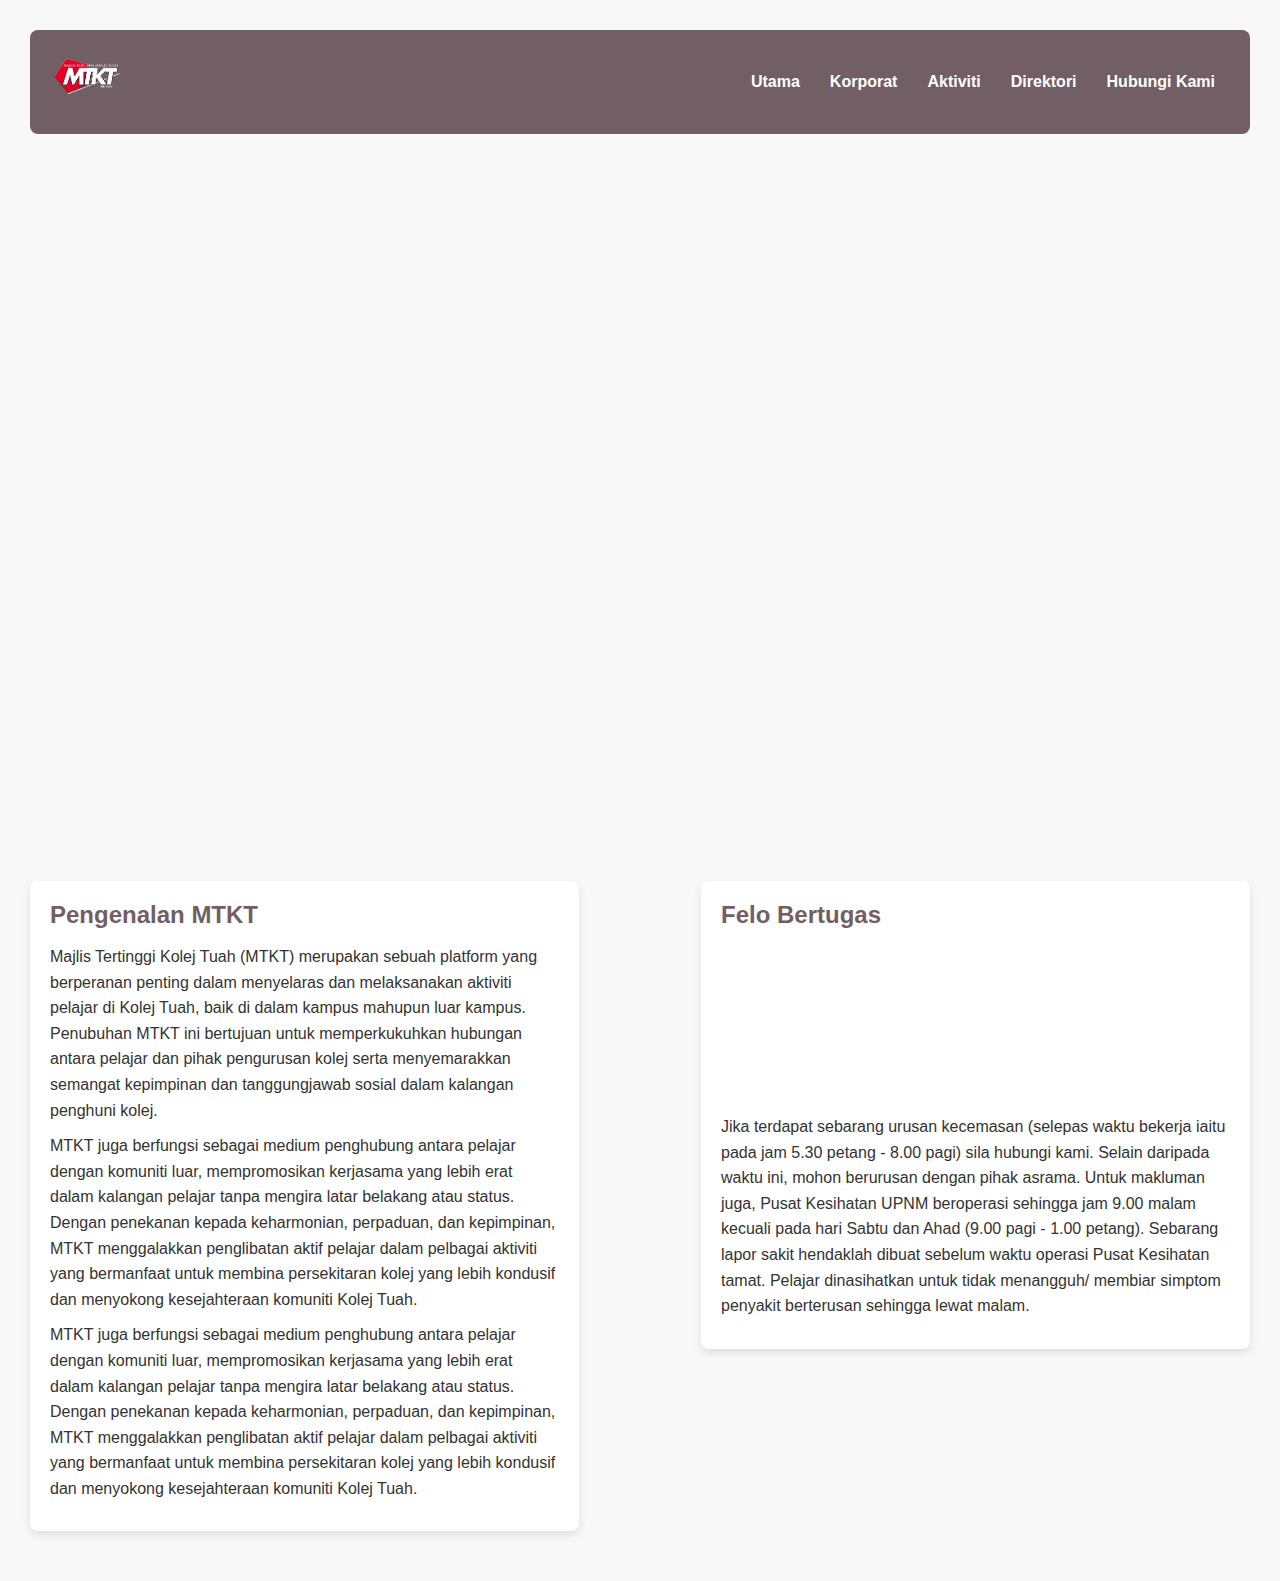
<file: index.html>
<!DOCTYPE html>
<html lang="en">
<head>
	<meta charset="UTF-8">
	<meta name="viewport" content="width=device-width, initial-scale=1.0">
	<title>Majlis Tertinggi Kolej Tuah - UPNM</title>
	<link rel="stylesheet" href="Layout.css"> 
</head>
<body>
<div class="wrapper">

<header>
	<div class="logo">
	<img src="LogoMTKT.png" alt="Club Logo" />
	</div>
	<nav>
		<ul>
		<li><a href="MTKTUtama.html">Utama</a></li>
		<li><a href="MTKTKorporat.html">Korporat</a></li>
		<li><a href="MTKTAktiviti.html">Aktiviti</a></li>
		<li><a href="MTKTDirektori.html">Direktori</a></li>
		<li><a href="MTKTAduan.html">Hubungi Kami</a></li>
		</ul>
	</nav>
</header>

<div class="slide-container">
	<iframe src="https://docs.google.com/presentation/d/e/2PACX-1vQGGbfxKrO-XhV4LfIX2Qrny_-wgtiz8gFA5aNEyIWwUvs52feYsMRuwHnaCu1grIWQF-wgvXRC0FnC/embed?start=true&loop=true&delayms=2700&rm=minimal" frameborder="0" width="1200" height="629" allowfullscreen="true" mozallowfullscreen="true" webkitallowfullscreen="true"></iframe>
</div>

<div class="content">        
	<!-- Pengenalan Section -->
	<div class="pengenalan">
		<h2>Pengenalan MTKT</h2>
		<p>
		Majlis Tertinggi Kolej Tuah (MTKT) merupakan sebuah platform yang berperanan penting dalam 
		menyelaras dan melaksanakan aktiviti pelajar di Kolej Tuah, baik di dalam kampus mahupun luar kampus. 
		Penubuhan MTKT ini bertujuan untuk memperkukuhkan hubungan antara pelajar dan pihak pengurusan 
		kolej serta menyemarakkan semangat kepimpinan dan tanggungjawab sosial dalam kalangan penghuni kolej.
		</p>
		<p>
		MTKT juga berfungsi sebagai medium penghubung antara pelajar dengan komuniti luar, mempromosikan kerjasama yang lebih erat 
		dalam kalangan pelajar tanpa mengira latar belakang atau status. Dengan penekanan kepada keharmonian, perpaduan, dan kepimpinan, 
		MTKT menggalakkan penglibatan aktif pelajar dalam pelbagai aktiviti yang bermanfaat untuk membina persekitaran kolej yang lebih kondusif 
		dan menyokong kesejahteraan komuniti Kolej Tuah.
		</p>
		<p>
		MTKT juga berfungsi sebagai medium penghubung antara pelajar dengan komuniti luar, mempromosikan kerjasama yang lebih erat 
		dalam kalangan pelajar tanpa mengira latar belakang atau status. Dengan penekanan kepada keharmonian, perpaduan, dan kepimpinan, 
		MTKT menggalakkan penglibatan aktif pelajar dalam pelbagai aktiviti yang bermanfaat untuk membina persekitaran kolej yang lebih kondusif 
		dan menyokong kesejahteraan komuniti Kolej Tuah.
		</p>
</div>
	
<div class="iframe-container">
	<h2>Felo Bertugas</h2>
	<iframe src="https://docs.google.com/presentation/d/e/2PACX-1vRnzjUHVcUo5JPfvkn_26mbJwWcfhvgAtTrrcK4BbsT_gZTVlkyowIiS0CCTcv9BxbmsGPbJkjSMKQ9/embed?start=false&loop=false&delayms=3000&rm=minimal" frameborder="0" width="480" height="509" allowfullscreen="true" mozallowfullscreen="true" webkitallowfullscreen="true"></iframe>
		<p>
		Jika terdapat sebarang urusan kecemasan (selepas waktu bekerja iaitu pada jam 5.30 petang - 8.00 pagi) sila hubungi kami. 
		Selain daripada waktu ini, mohon berurusan dengan pihak asrama.‍

		Untuk makluman juga, Pusat Kesihatan UPNM beroperasi sehingga jam 9.00 malam kecuali pada hari Sabtu dan Ahad (9.00 pagi - 1.00 petang). 
		Sebarang lapor sakit hendaklah dibuat sebelum waktu operasi Pusat Kesihatan tamat. Pelajar dinasihatkan untuk tidak menangguh/ 
		membiar simptom penyakit berterusan sehingga lewat malam.‍
		</p>
</div>

</div>
</body>
</html>
</file>
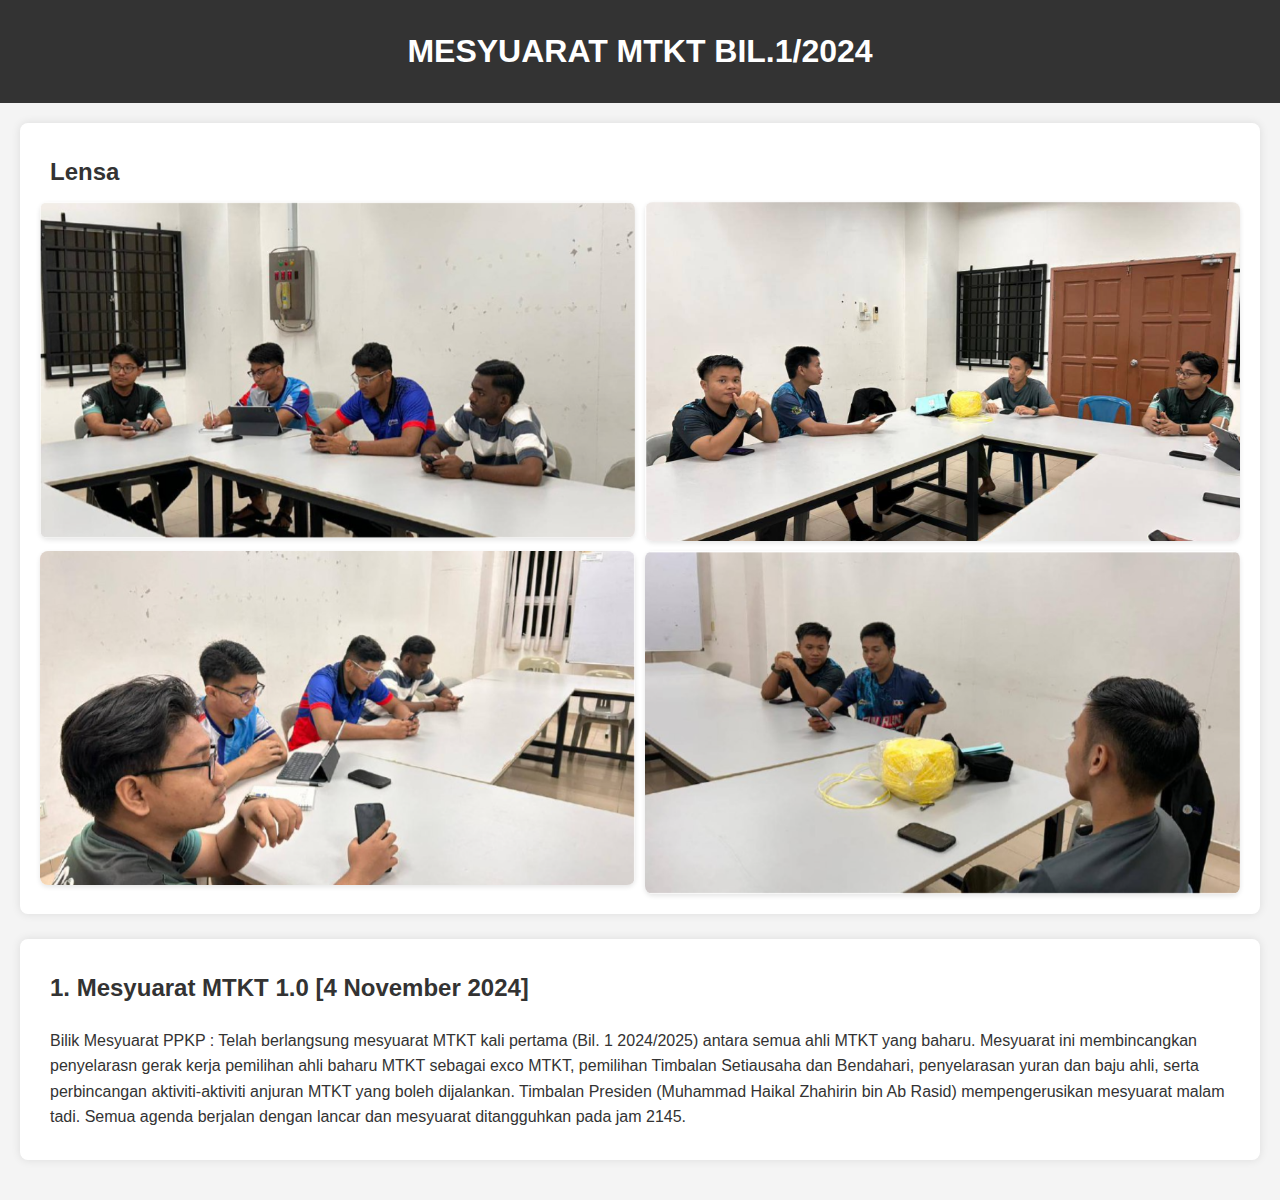
<file: Aktiviti1.html>
<!DOCTYPE html>
<html lang="en">
<head>
    <meta charset="UTF-8">
    <meta name="viewport" content="width=device-width, initial-scale=1.0">
    <title>MESYUARAT MTKT BIL.1/2024</title>
    <link rel="stylesheet" href="styles.css">
</head>
<body>
    <header>
        <h1>MESYUARAT MTKT BIL.1/2024</h1>
    </header>
    <main>
        <section class="gallery">
            <h2>Lensa</h2>
            <div class="gallery-grid">
                <img src="1.png" alt="Gallery Image 1">
                <img src="2.png" alt="Gallery Image 2">
                <img src="3.png" alt="Gallery Image 3">
                <img src="4.png" alt="Gallery Image 4">
            </div>
        </section>
        <section class="news-section">
            <h2>1. Mesyuarat MTKT 1.0 [4 November 2024]</h2>
            <p>
                Bilik Mesyuarat PPKP : Telah berlangsung mesyuarat MTKT kali pertama (Bil. 1 2024/2025) antara semua ahli MTKT yang baharu. 
	Mesyuarat ini membincangkan penyelarasn gerak kerja pemilihan ahli baharu MTKT sebagai exco MTKT, pemilihan Timbalan Setiausaha dan Bendahari, 
	penyelarasan yuran dan baju ahli, serta perbincangan aktiviti-aktiviti anjuran MTKT yang boleh dijalankan. Timbalan Presiden (Muhammad Haikal Zhahirin bin Ab Rasid) 
	mempengerusikan mesyuarat malam tadi. Semua agenda berjalan dengan lancar dan mesyuarat ditangguhkan pada jam 2145.
            </p>
        </section>
    </main>
    <!--<footer>
        <p>&copy; 2024 Gallery News. All Rights Reserved.</p>
    </footer>-->
</body>
</html>
</file>
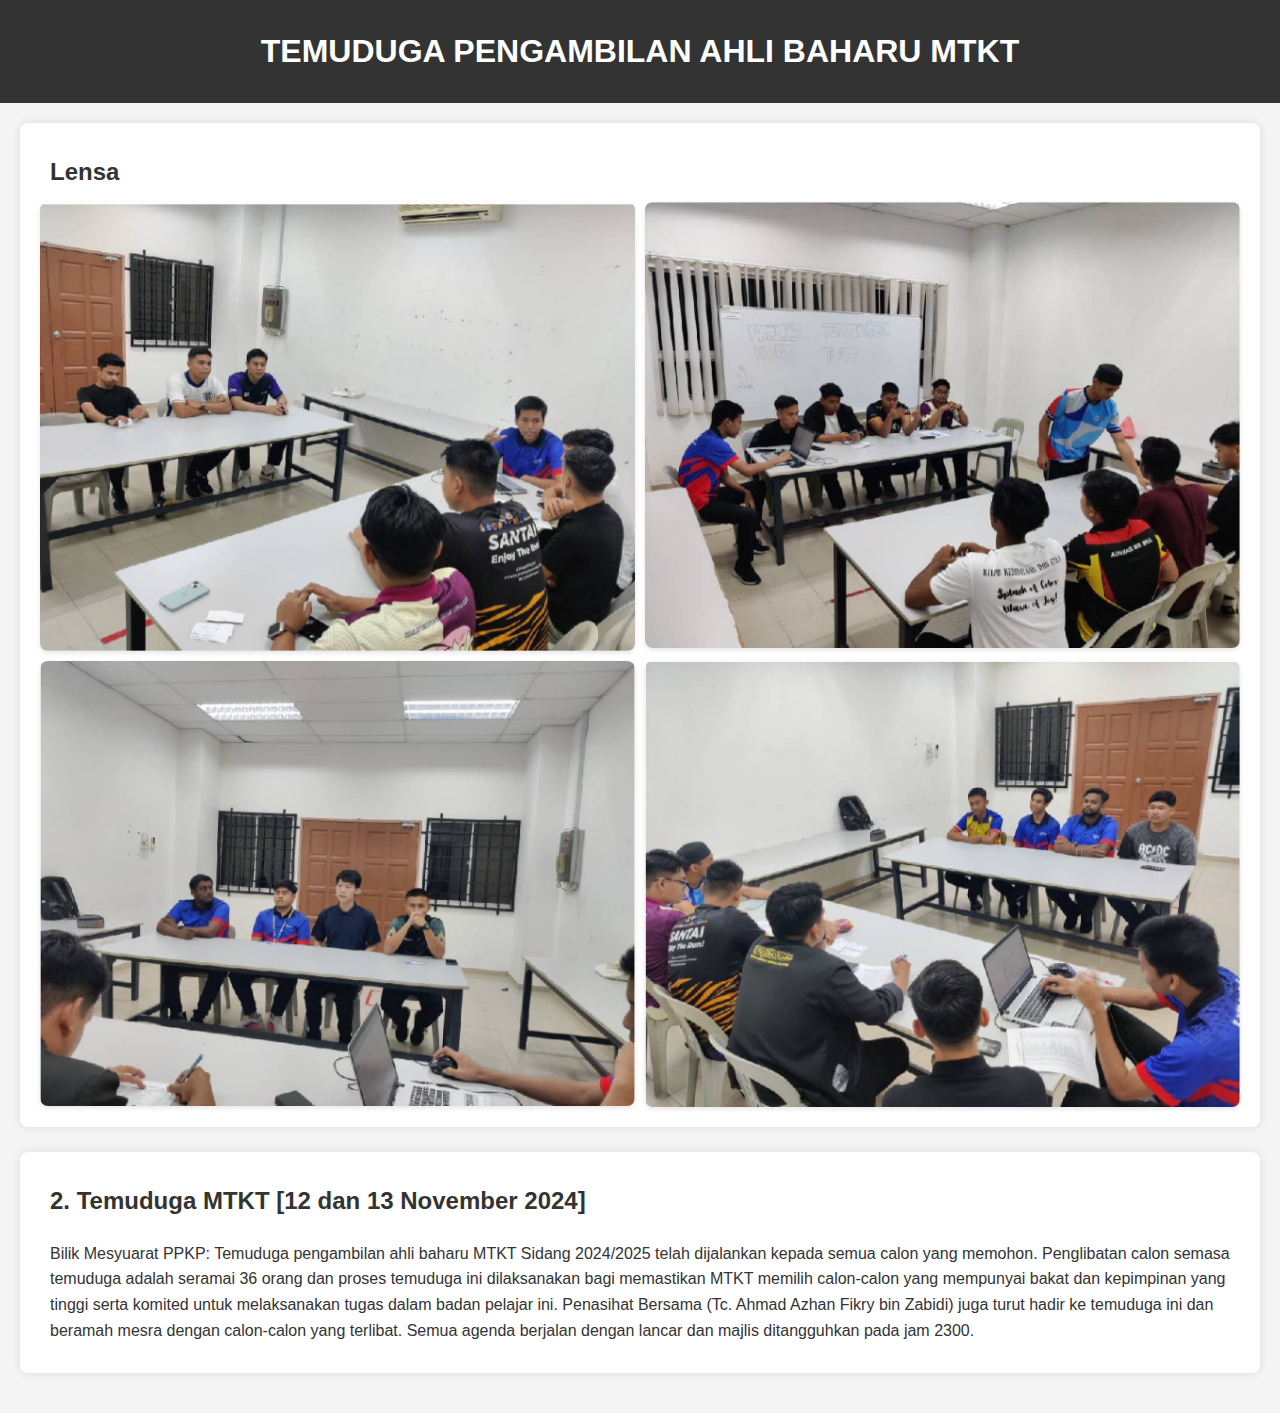
<file: Aktiviti2.html>
<!DOCTYPE html>
<html lang="en">
<head>
    <meta charset="UTF-8">
    <meta name="viewport" content="width=device-width, initial-scale=1.0">
    <title>TEMUDUGA PENGAMBILAN AHLI BAHARU MTKT</title>
    <link rel="stylesheet" href="styles.css">
</head>
<body>
    <header>
        <h1>TEMUDUGA PENGAMBILAN AHLI BAHARU MTKT</h1>
    </header>
    <main>
        <section class="gallery">
            <h2>Lensa</h2>
            <div class="gallery-grid">
                <img src="12.png" alt="Gallery Image 1">
                <img src="22.png" alt="Gallery Image 2">
                <img src="32.png" alt="Gallery Image 3">
                <img src="42.png" alt="Gallery Image 4">
            </div>
        </section>
        <section class="news-section">
            <h2>2. Temuduga MTKT [12 dan 13 November 2024]</h2>
            <p>
                Bilik Mesyuarat PPKP: Temuduga pengambilan ahli baharu MTKT Sidang 2024/2025 telah dijalankan kepada semua calon yang memohon. Penglibatan calon semasa temuduga 
	adalah seramai 36 orang dan proses temuduga ini dilaksanakan bagi memastikan MTKT memilih calon-calon yang mempunyai bakat dan kepimpinan yang tinggi serta komited 
	untuk melaksanakan tugas dalam badan pelajar ini. Penasihat Bersama (Tc. Ahmad Azhan Fikry bin Zabidi) juga turut hadir ke temuduga ini dan beramah mesra dengan calon-calon 
	yang terlibat. Semua agenda berjalan dengan lancar dan majlis ditangguhkan pada jam 2300.
            </p>
        </section>
    </main>
    <!--<footer>
        <p>&copy; 2024 Gallery News. All Rights Reserved.</p>
    </footer>-->
</body>
</html>
</file>
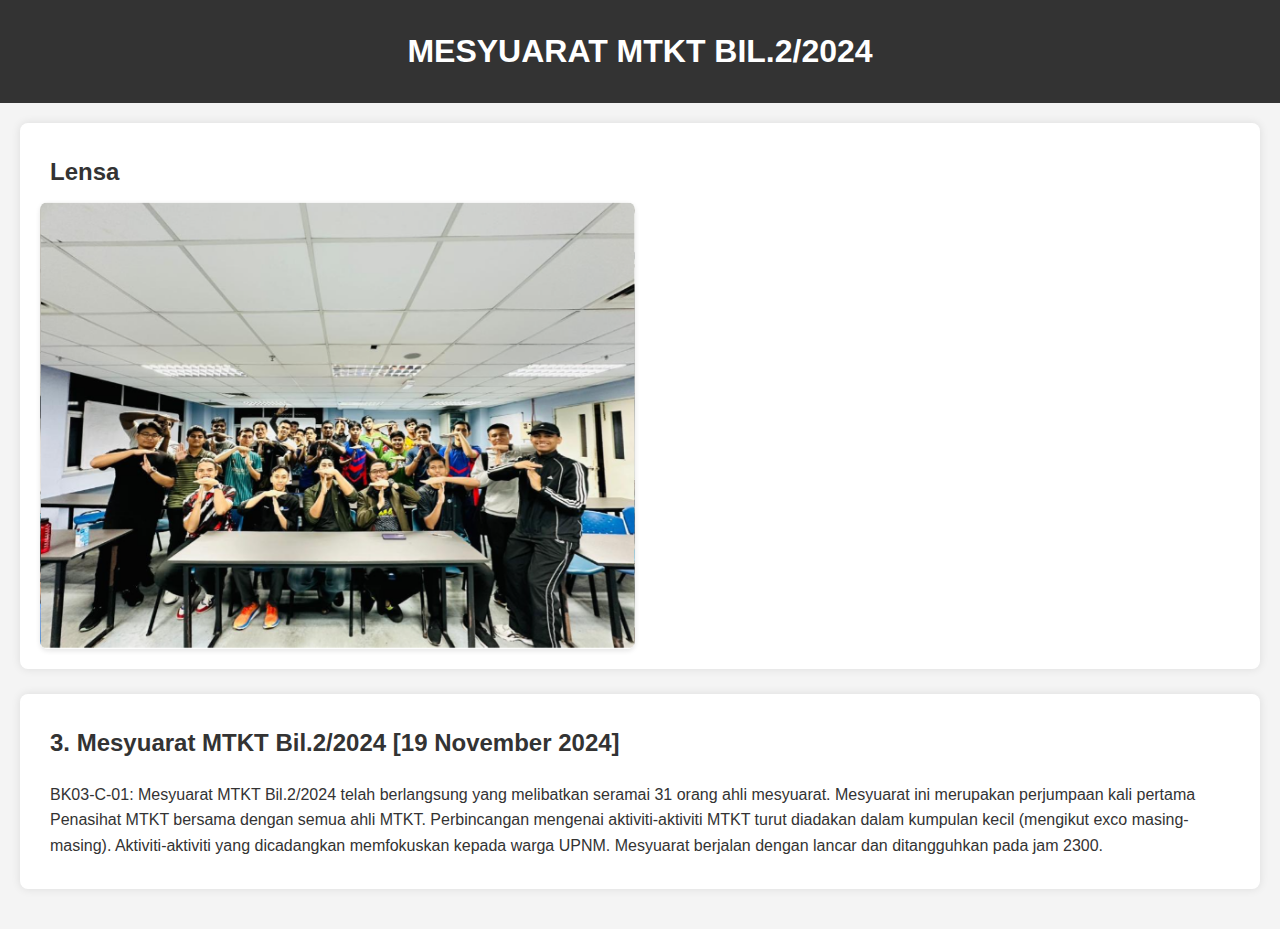
<file: Aktiviti3.html>
<!DOCTYPE html>
<html lang="en">
<head>
    <meta charset="UTF-8">
    <meta name="viewport" content="width=device-width, initial-scale=1.0">
    <title>MESYUARAT MTKT BIL.2/2024</title>
    <link rel="stylesheet" href="styles.css">
</head>
<body>
    <header>
        <h1>MESYUARAT MTKT BIL.2/2024</h1>
    </header>
    <main>
        <section class="gallery">
            <h2>Lensa</h2>
            <div class="gallery-grid">
                <img src="13.png" alt="Gallery Image 1">
                <!--<img src="23.png" alt="Gallery Image 2">
                <img src="33.png" alt="Gallery Image 3">
                <img src="43.png" alt="Gallery Image 4">-->
            </div>
        </section>
        <section class="news-section">
            <h2>3. Mesyuarat MTKT Bil.2/2024 [19 November 2024]</h2>
            <p>
                BK03-C-01: Mesyuarat MTKT Bil.2/2024 telah berlangsung yang melibatkan seramai 31 orang ahli mesyuarat. Mesyuarat ini merupakan perjumpaan kali pertama 
	Penasihat MTKT bersama dengan semua ahli MTKT. Perbincangan mengenai aktiviti-aktiviti MTKT turut diadakan dalam kumpulan kecil (mengikut exco masing-masing). 
	Aktiviti-aktiviti yang dicadangkan memfokuskan kepada warga UPNM. Mesyuarat berjalan dengan lancar dan ditangguhkan pada jam 2300.
            </p>
        </section>
    </main>
    <!--<footer>
        <p>&copy; 2024 Gallery News. All Rights Reserved.</p>
    </footer>-->
</body>
</html>
</file>
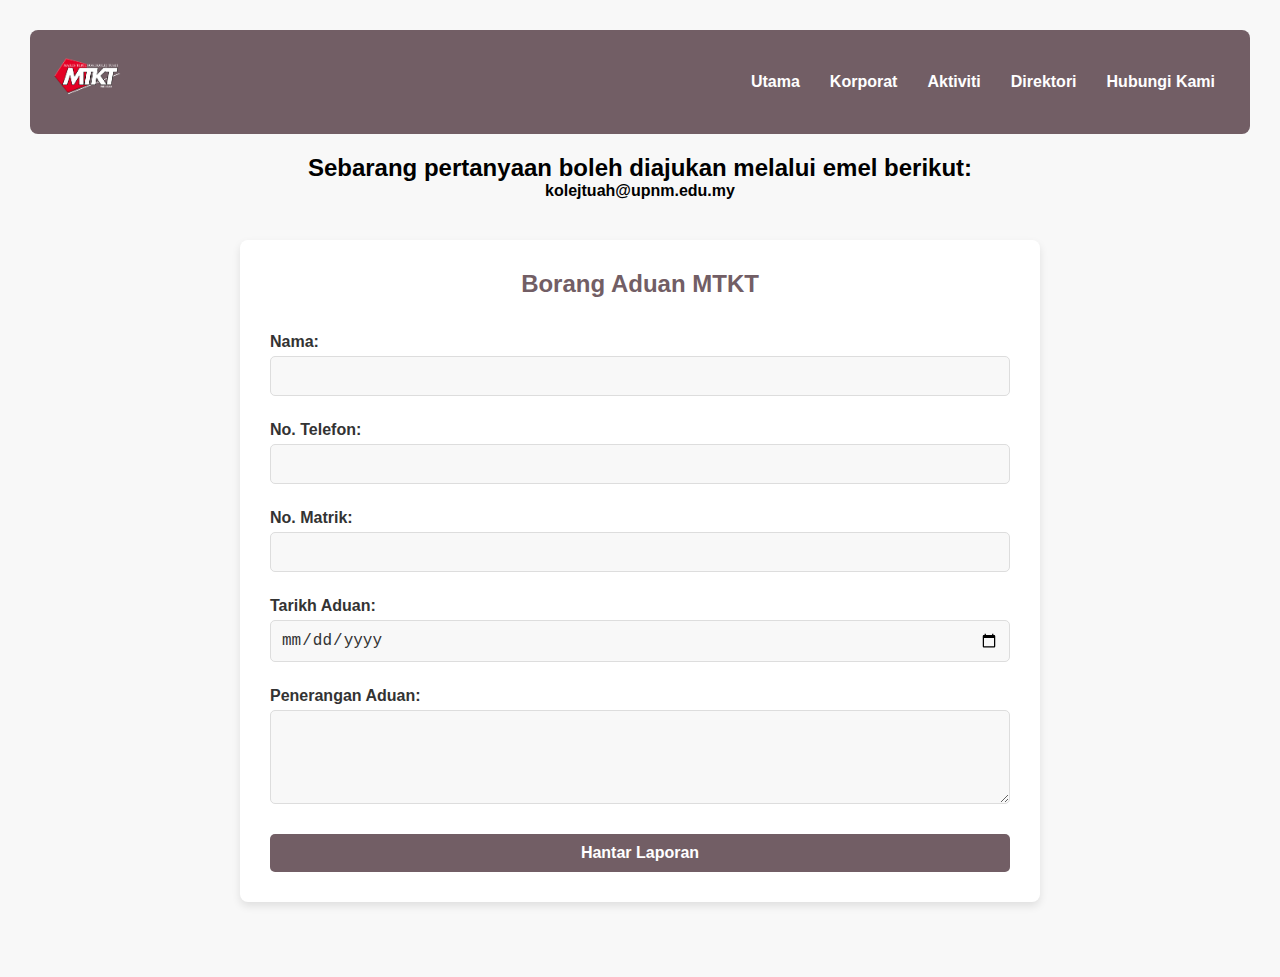
<file: MTKTAduan.html>
<!DOCTYPE html>
<html lang="en">
<head>
	<meta charset="UTF-8">
	<meta name="viewport" content="width=device-width, initial-scale=1.0">
	<title>Majlis Tertinggi Kolej Tuah - UPNM</title>
	<link rel="stylesheet" href="Layout.css"> 
</head>
<body>
<div class="wrapper">

<header>
	<div class="logo">
	<img src="LogoMTKT.png" alt="Club Logo" />
	</div>
	<nav>
		<ul>
		<li><a href="MTKTUtama.html">Utama</a></li>
		<li><a href="MTKTKorporat.html">Korporat</a></li>
		<li><a href="MTKTAktiviti.html">Aktiviti</a></li>
		<li><a href="MTKTDirektori.html">Direktori</a></li>
		<li><a href="MTKTAduan.html">Hubungi Kami</a></li>
		</ul>
	</nav>
</header>
<div class="slide-containeraduan">
	<h2>Sebarang pertanyaan boleh diajukan melalui emel berikut:</h2>
	<h4>kolejtuah@upnm.edu.my</h4>
</div>
<main>
	<h1>Borang Aduan MTKT</h1>
	<form id="reportForm">
		<label for="name">Nama:</label>
		<input type="text" id="name" name="name" required>

		<label for="phone">No. Telefon:</label>
		<input type="tel" id="phone" name="phone" required>

		<label for="matrix">No. Matrik:</label>
		<input type="text" id="matrix" name="matrix" required>

		<label for="date">Tarikh Aduan:</label>
		<input type="date" id="date" name="date" required>

		<label for="description">Penerangan Aduan:</label>
		<textarea id="description" name="description" rows="4" required></textarea>

		<button type="submit">Hantar Laporan</button>
	</form>
	<p id="responseMessage" style="display:none; color:green;">Laporan Telah Diterima</p>
</main>

</div> <!-- Close the wrapper div -->

<script>
document.getElementById("reportForm").addEventListener("submit", function(event){
	event.preventDefault();

	const form = event.target;
	const formData = new FormData(form);

	submitForm(formData);
});

function submitForm(formData) {
	fetch("https://script.google.com/macros/s/AKfycbxs1EaxXejz-HFyQMhG5RYcNLmbkJBzrZaIE1HshoeaD0lX3rKg2JFyi6K3NPJp0YpOwA/exec", { // Replace with your Google Apps Script URL
		method: "POST",
		body: new URLSearchParams(formData)
	})
	.then(response => response.text())
	.then(data => {
		if (data === "Success") {
			document.getElementById("responseMessage").style.display = "block";
			document.getElementById("reportForm").reset();
		} else {
			alert("Failed to submit. Please try again.");
		}
	})
	.catch(error => console.error("Error:", error));
}
</script>

</body>
</html>
</file>
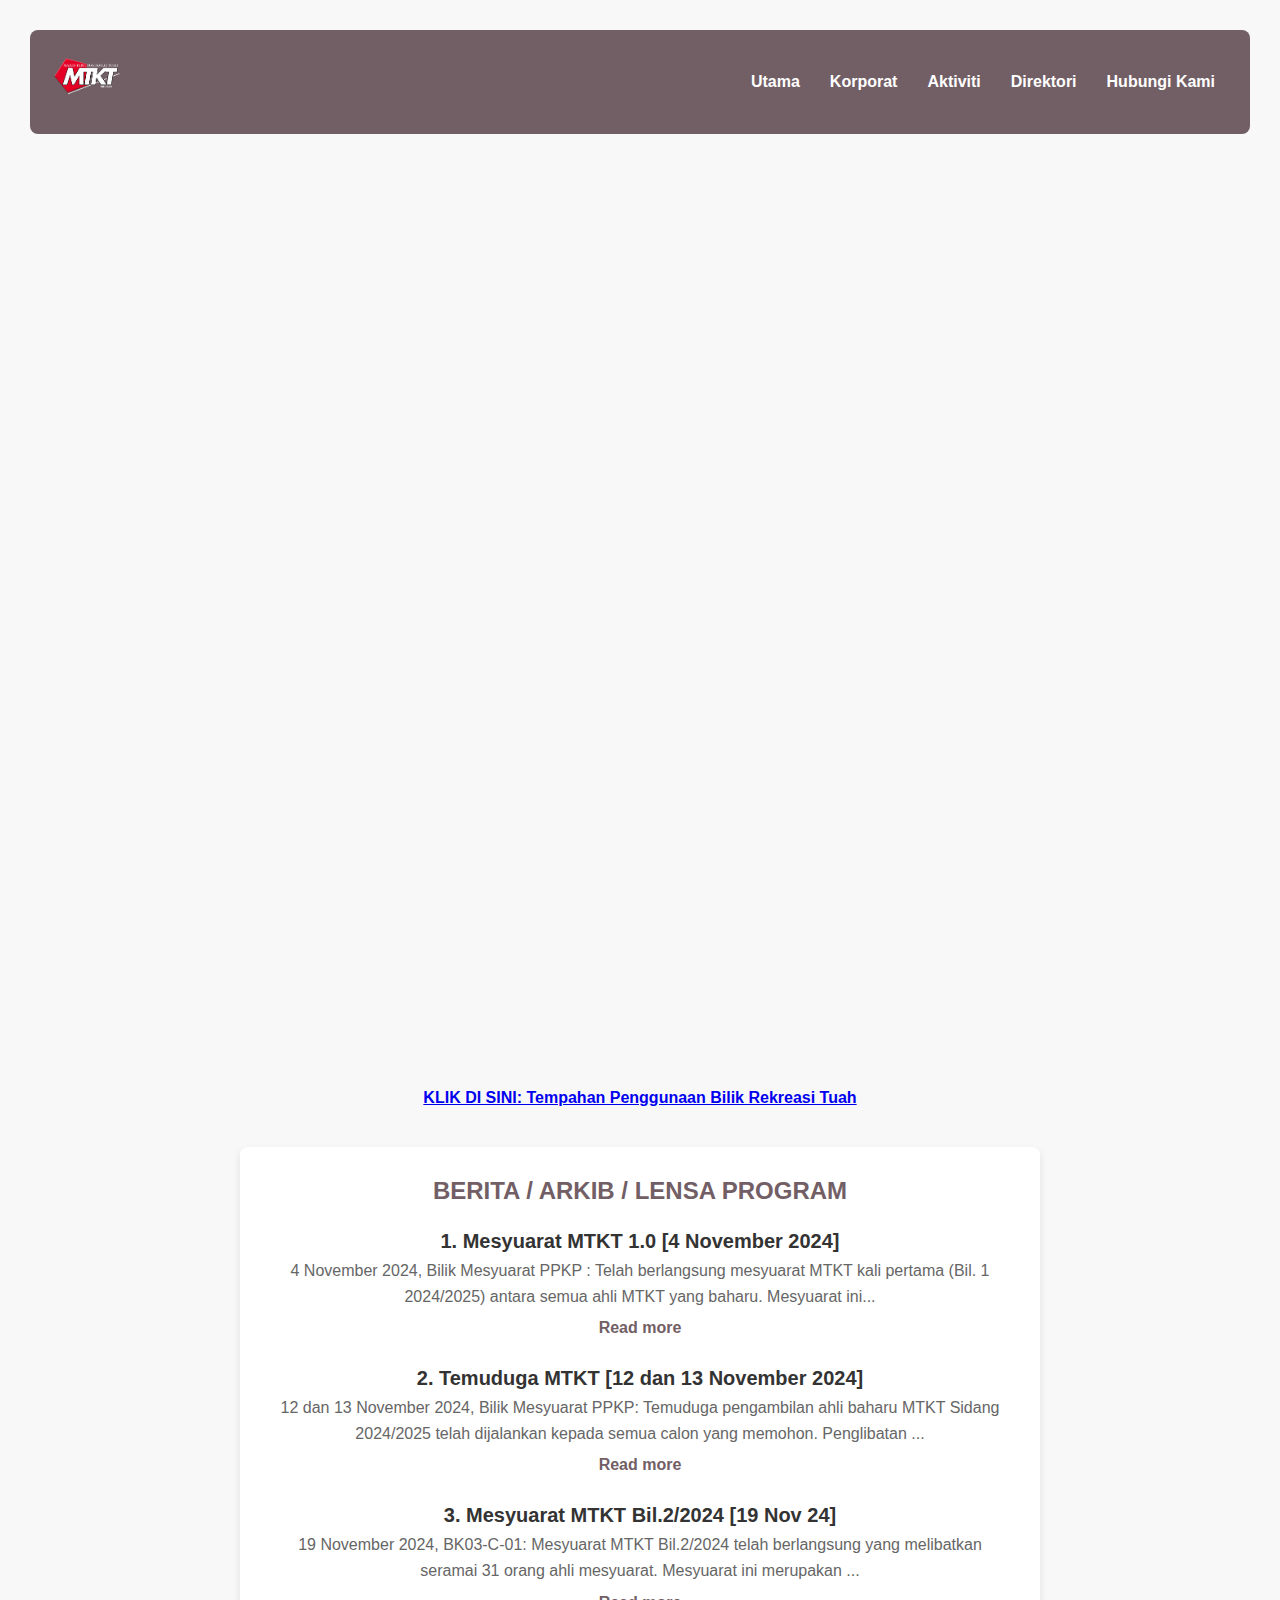
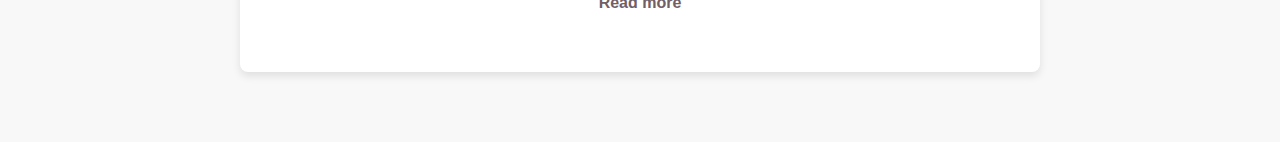
<file: MTKTAktiviti.html>
<!DOCTYPE html>
<html lang="en">
<head>
	<meta charset="UTF-8">
	<meta name="viewport" content="width=device-width, initial-scale=1.0">
	<title>Majlis Tertinggi Kolej Tuah - UPNM</title>
	<link rel="stylesheet" href="Layout.css"> 
</head>
<body>
<div class="wrapper">

<header>
	<div class="logo">
	<img src="LogoMTKT.png" alt="Club Logo" />
	</div>
	<nav>
		<ul>
		<li><a href="MTKTUtama.html">Utama</a></li>
		<li><a href="MTKTKorporat.html">Korporat</a></li>
		<li><a href="MTKTAktiviti.html">Aktiviti</a></li>
		<li><a href="MTKTDirektori.html">Direktori</a></li>
		<li><a href="MTKTAduan.html">Hubungi Kami</a></li>
		</ul>
	</nav>
</header>

<div class="slide-containertakwim">
	<iframe src="https://docs.google.com/spreadsheets/d/e/2PACX-1vSlLosdTC1myLHrYZfT4IjUfqwD9f05GZE2dnnZx3_hsdx9PaCVSW_YuxzfdRp60kw0f06jv-07Ih6s/pubhtml?widget=true&amp;headers=false">
	</iframe>
</div>

	<div class="check">
    		<a href="MTKTBRT.html" target="_blank">KLIK DI SINI: Tempahan Penggunaan Bilik Rekreasi Tuah</a>
	</div>
	
<div class="news-section">
	<h2>BERITA / ARKIB / LENSA PROGRAM</h2>
	<div class="news-item">
		<h3>1. Mesyuarat MTKT 1.0 [4 November 2024]</h3>
		<p>4 November 2024, Bilik Mesyuarat PPKP : Telah berlangsung mesyuarat MTKT kali pertama (Bil. 1 2024/2025) antara semua ahli MTKT yang baharu. Mesyuarat ini...</p>
		<a href="Aktiviti1.html">Read more</a>
	</div>
	<div class="news-item">
		<h3>2. Temuduga MTKT [12 dan 13 November 2024]</h3>
		<p>12 dan 13 November 2024, Bilik Mesyuarat PPKP: Temuduga pengambilan ahli baharu MTKT Sidang 2024/2025 telah dijalankan kepada semua calon yang memohon. Penglibatan ...</p>
		<a href="Aktiviti2.html">Read more</a>
	</div>
	<div class="news-item">
		<h3>3. Mesyuarat MTKT Bil.2/2024 [19 Nov 24]</h3>
		<p>19 November 2024, BK03-C-01: Mesyuarat MTKT Bil.2/2024 telah berlangsung yang melibatkan seramai 31 orang ahli mesyuarat. Mesyuarat ini merupakan ...</p>
		<a href="Aktiviti3.html">Read more</a>
	</div>
</div>


</body>
</html>
</file>
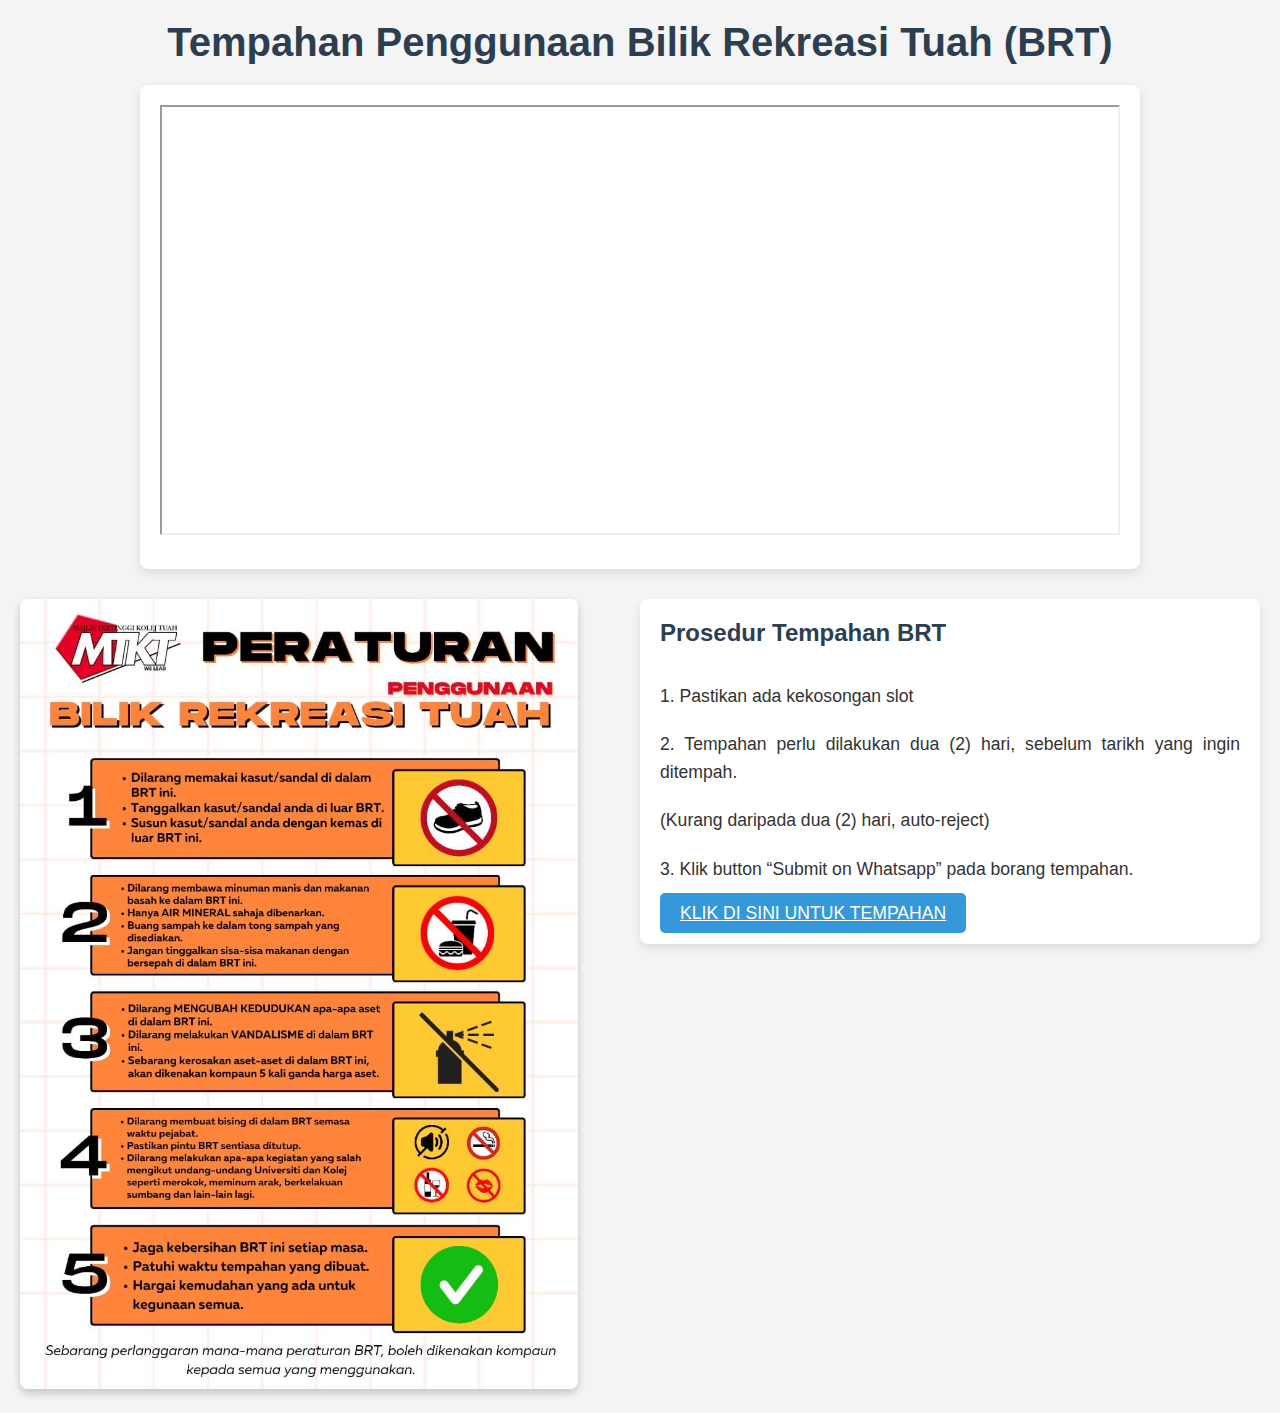
<file: MTKTBRT.html>
<!DOCTYPE html>
<html lang="en">
<head>
    <meta charset="UTF-8">
    <meta name="viewport" content="width=device-width, initial-scale=1.0">
    <title>MTKT - BRT</title>
    <link rel="stylesheet" href="layoutBRT.css">
</head>
<body>

    <!-- Title Section -->
    <header class="page-header">
        <h1>Tempahan Penggunaan Bilik Rekreasi Tuah (BRT)</h1>
    </header>

    <!-- Main Container for Google Sheets Embed -->
    <div class="main-container">
        <div class="sheet-container">
            <iframe src="https://docs.google.com/spreadsheets/d/e/2PACX-1vS_AhaO6u4OA3FvWY6vkOjbMJVxcOBAkRV401Vu8gWAfDG5TTMNsJmYmeozQTjkkCXml-OtZ_caeZmC/pubhtml?widget=true&amp;headers=false"width="100%"height="600px"></iframe>
        </div>
    </div>

    <!-- Content Container for Poster and Info -->
    <div class="content-container">
        
        <!-- Poster Section -->
        <div class="poster-container">
            <img src="BRTRules.jpg" alt="Poster" class="poster-img">
        </div>

        <!-- Information Section -->
        <div class="info-container">
            <h2>Prosedur Tempahan BRT</h2>
            <p>1. Pastikan ada kekosongan slot</p>
	    <p></p>
	    <p>2. Tempahan perlu dilakukan dua (2) hari, sebelum tarikh yang ingin ditempah.</p>
	    <p>(Kurang daripada dua (2) hari, auto-reject)</p>
	    <p></p>
	    <p>3. Klik button “Submit on Whatsapp” pada borang tempahan.</p>
            <a href="https://whatsform.com/SFLD2j" class="info-btn" target="_blank">KLIK DI SINI UNTUK TEMPAHAN</a>
        </div>

    </div>

</body>
</html>
</file>
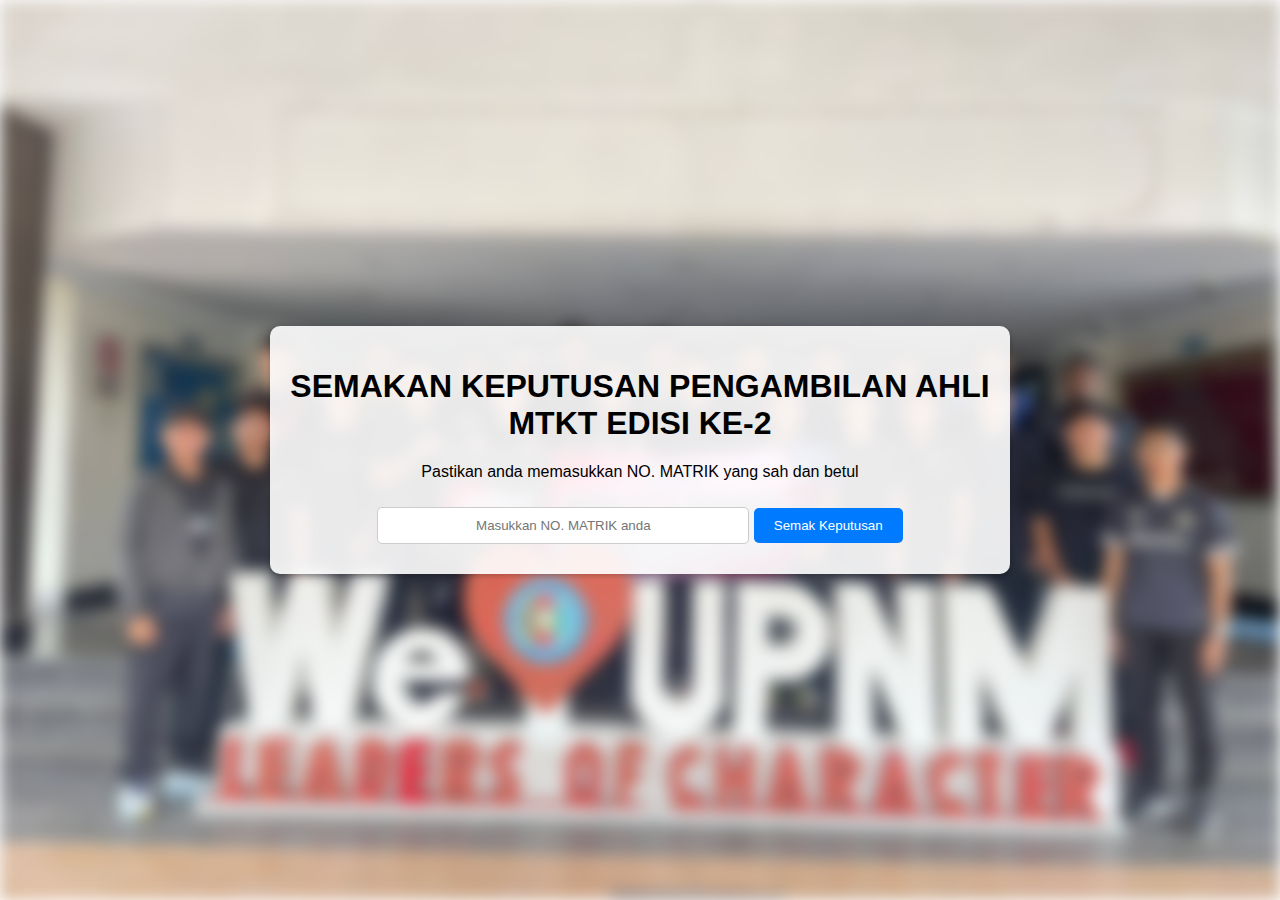
<file: ResultApplication.html>
<!DOCTYPE html>
<html lang="en">
<head>
    <meta charset="UTF-8">
    <meta name="viewport" content="width=device-width, initial-scale=1.0">
    <title>SEMAKAN KEPUTUSAN PENGAMBILAN AHLI MTKT EDISI KE-2</title>
    <style>
        body {
            font-family: Arial, sans-serif;
            margin: 0;
            padding: 0;
            display: flex;
            justify-content: center;
            align-items: center;
            height: 100vh;
            overflow: hidden;
        }

        /* Add a blurred background image */
        body::before {
            content: "";
            position: absolute;
            top: 0;
            left: 0;
            width: 100%;
            height: 100%;
            background-image: url('1.jpg'); /* Replace 'your-image.jpg' with the path to your image */
            background-size: cover;
            background-position: bottom;
            filter: blur(8px);
            z-index: -1; /* Ensure it's behind other content */
        }

        .container {
            text-align: center;
            background: rgba(255, 255, 255, 0.9); /* Semi-transparent background */
            padding: 20px;
            border-radius: 10px;
            box-shadow: 0 2px 5px rgba(0, 0, 0, 0.2);
            width: 90%;
            max-width: 700px;
            position: relative; /* To ensure proper stacking */
            z-index: 1; /* Place above the background */
        }

        input[type="text"] {
            padding: 10px;
            width: 50%;
            margin: 10px 0;
            border: 1px solid #ccc;
            border-radius: 5px;
            text-align: center;
        }

        button {
            padding: 10px 20px;
            border: none;
            background-color: #007BFF;
            color: white;
            border-radius: 5px;
            cursor: pointer;
        }

        button:hover {
            background-color: #0056b3;
        }

        .message {
            margin-top: 20px;
            font-weight: bold;
            display: none;
        }

        .loading {
            margin-top: 20px;
            color: #555;
            display: none;
        }

        .banner {
            margin-top: 20px;
            padding: 10px;
            border-radius: 5px;
            display: none;
        }

        .banner.berjaya {
            background-color: #d4edda;
            color: #155724;
        }

        .banner.failure {
            background-color: #f8d7da;
            color: #721c24;
        }

        .banner.not-found {
            background-color: #fff3cd;
            color: #856404;
        }
        @media (max-width: 768px) {
        .container h1 {
            font-size: 1.4em;
         }
    </style>
</head>
<body>
    <div class="container">
        <h1>SEMAKAN KEPUTUSAN PENGAMBILAN AHLI MTKT EDISI KE-2</h1>
        <p>Pastikan anda memasukkan NO. MATRIK yang sah dan betul</p>
        <input type="text" id="uniqueId" placeholder="Masukkan NO. MATRIK anda">
        <button onclick="checkResult()">Semak Keputusan</button>
        <p class="loading" id="loading">Checking...please wait...</p>
        <div class="banner" id="banner"></div>
    </div>

    <script>
        const results = {
            "2230670": "Maaf. Permohonan anda tidak berjaya",
	        "2240098": "Maaf. Permohonan anda tidak berjaya",
	        "2240877": "Maaf. Permohonan anda tidak berjaya",
	        "2230855": "Maaf. Permohonan anda tidak berjaya",
	        "2241070": "Maaf. Permohonan anda tidak berjaya",
	        "2240479": "Maaf. Permohonan anda tidak berjaya",
	        "2240852": "Maaf. Permohonan anda tidak berjaya",
	        "2240755": "Maaf. Permohonan anda tidak berjaya",
	        "2240097": "Maaf. Permohonan anda tidak berjaya",
	        "2230631": "Maaf. Permohonan anda tidak berjaya",
	        "2241002": "Maaf. Permohonan anda tidak berjaya",

            "2230491": "Tahniah! Anda terpilih menjadi ahli baharu MTKT Sesi 2024/2025",
	        "2230838": "Tahniah! Anda terpilih menjadi ahli baharu MTKT Sesi 2024/2025",
	        "2230299": "Tahniah! Anda terpilih menjadi ahli baharu MTKT Sesi 2024/2025",
	        "2240255": "Tahniah! Anda terpilih menjadi ahli baharu MTKT Sesi 2024/2025",
	        "2240378": "Tahniah! Anda terpilih menjadi ahli baharu MTKT Sesi 2024/2025",
	        "2240216": "Tahniah! Anda terpilih menjadi ahli baharu MTKT Sesi 2024/2025",
	        "2240684": "Tahniah! Anda terpilih menjadi ahli baharu MTKT Sesi 2024/2025",
	        "2240145": "Tahniah! Anda terpilih menjadi ahli baharu MTKT Sesi 2024/2025",
	        "2240740": "Tahniah! Anda terpilih menjadi ahli baharu MTKT Sesi 2024/2025",
	        "2240419": "Tahniah! Anda terpilih menjadi ahli baharu MTKT Sesi 2024/2025",
	        "2241018": "Tahniah! Anda terpilih menjadi ahli baharu MTKT Sesi 2024/2025",
        };

        function checkResult() {
            const uniqueId = document.getElementById("uniqueId").value.trim();
            const loadingElement = document.getElementById("loading");
            const bannerElement = document.getElementById("banner");

            // Show loading message
            loadingElement.style.display = "block";
            bannerElement.style.display = "none";

            // Simulate a delay for checking
            setTimeout(() => {
                loadingElement.style.display = "none"; // Hide loading message

                if (results[uniqueId]) {
                    bannerElement.textContent = `Keputusan: ${results[uniqueId]}.`;
                    bannerElement.className = `banner ${results[uniqueId] === "Tahniah! Anda terpilih menjadi ahli baharu MTKT Sesi 2024/2025" ? "berjaya" : "failure"}`;
                } else {
                    bannerElement.textContent = "Tiada rekod permohonan. Cuba semula.";
                    bannerElement.className = "banner not-found";
                }
                bannerElement.style.display = "block"; // Show the banner
            }, 2000); // Simulate 2 seconds delay
        }
    </script>
</body>
</html>
</file>
<file: styles.css>
/* General styles */
* {
    margin: 0;
    padding: 0;
    box-sizing: border-box;
}

body {
    font-family: Arial, sans-serif;
    line-height: 1.6;
    background-color: #f4f4f4;
    color: #333;
}

header {
    background: #333;
    color: #fff;
    text-align: center;
    padding: 1rem 0;
}

h1, h2, p {
    margin: 10px;
}

.news-section p{
    margin-top: 20px;
}

main {
    padding: 20px;
}

/* News Section */
.news-section {
    background: #fff;
    padding: 20px;
    margin-bottom: 20px;
    border-radius: 8px;
    box-shadow: 0 0 10px rgba(0, 0, 0, 0.1);
}

/* Gallery Section */
.gallery {
    background: #fff;
    padding: 20px;
    border-radius: 8px;
    box-shadow: 0 0 10px rgba(0, 0, 0, 0.1);
    margin-bottom: 25px;
}

.gallery-grid {
    display: grid;
    grid-template-columns: repeat(2, 1fr); /* Default: 2 images per row */
    gap: 10px;
}

.gallery-grid img {
    width: 100%;
    height: auto;
    border-radius: 8px;
    box-shadow: 0 2px 5px rgba(0, 0, 0, 0.1);
}

/* Responsive Adjustments */
@media (max-width: 768px) {
    .gallery-grid {
        grid-template-columns: 1fr; /* Stack vertically: 1 image per row */
    }
}

/* Footer */
footer {
    text-align: center;
    padding: 10px 0;
    background: #333;
    color: #fff;
    margin-top: 20px;
}
</file>
<file: Layout.css>
/* Reset basic styling */
* {
    margin: 0;
    padding: 0;
    box-sizing: border-box;
}

/* Basic styling for body */
body {
    font-family: Arial, sans-serif;
    background-color: #f8f8f8;
    display: flex;
    justify-content: center;
}

/* Wrapper for fixed-width layout */
.wrapper {
    max-width: 1500px;
    width: 100%;
    margin: 0 auto;
    padding: 30px;
}

/* Header styling */
header {
    background-color: #725e65;
    padding: 10px 20px;
    display: flex;
    align-items: center;
    justify-content: space-between;
    margin-bottom: 20px;
    border-radius: 8px;
}

header .logo img {
    width: 80px;
    height: auto;
}

header nav ul {
    list-style: none;
    display: flex;
}

header nav ul li {
    margin: 0 15px;
}

header nav ul li a {
    color: #ffffff;
    text-decoration: none;
    font-weight: bold;
    transition: color 0.3s;
}

header nav ul li a:hover {
    color: #d1d1d1;
}

/* Menu styling */
.menu {
    background-color: #333;
    padding: 10px 0;
    text-align: center;
    color: white;
    margin-bottom: 20px;
}

/* Main content styling */
.content {
    display: flex;
    justify-content: space-between;
    gap: 10px;
    margin-top: 25px;
    margin-bottom: 20px;
}

.pengenalan {
    width: 45%;
    padding: 20px;
    background-color: #ffffff;
    border-radius: 8px;
    box-shadow: 0 4px 8px rgba(0, 0, 0, 0.1);
}

.pengenalan h2 {
    margin-bottom: 15px;
    color: #725e65;
    font-size: 24px;
}

.pengenalan p {
    line-height: 1.6;
    color: #333;
    margin-bottom: 10px;
}

.iframe-container {
    width: 45%; /* Same width as .pengenalan */
    padding: 20px;
    background-color: #ffffff;
    border-radius: 8px;
    box-shadow: 0 4px 8px rgba(0, 0, 0, 0.1);
    display: flex;
    flex-direction: column;
    align-items: left;
    height: 100%;
}

.iframe-container h2 {
    margin-bottom: 15px;
    color: #725e65;
    font-size: 24px;
    text-align: left;
    width: 100%;
}

.iframe-container iframe {
    width: 100%; /* Adjust to 100% of container width */
    height: 100%;
    border: none;
    border-radius: 8px;
    max-width: 100%;
}

.iframe-container p {
    margin-top: 20px;
    line-height: 1.6;
    color: #333;
    margin-bottom: 10px;
}

/* Slide container styling */
.slide-container {
    display: flex;
    justify-content: center;
    align-items: center;
    gap: 15px;
    margin-bottom: 2px;
}

.slide-container img {
    height: 100vh;
}

.slide-containertakwim {
    width: 100%;
    height: 100vh; /* Make the container take the full height of the viewport */
    display: flex;
    justify-content: center;
    align-items: center;
    margin-bottom: 20px;
    overflow: hidden; /* Hide any overflow if iframe exceeds container */
}

/* Style for the iframe within slide-containertakwim */
.slide-containertakwim iframe {
    width: 100%;
    height: 100%;
    border: none;
    max-width: 100%;
}

.slide-container iframe {
    width: 100%;
    max-width: 1000px;
    height: 100%;
    border: none;
    border-radius: 8px;
    height: 78vh;
}

/* Footer styling */
.footer {
    background-color: #333;
    color: white;
    text-align: center;
    padding: 10px;
    border-radius: 8px;
}

/* Responsive design */
@media (max-width: 1200px) {
    .content {
        flex-direction: column;
        align-items: center;
    }

    .pengenalan, .iframe-container {
        width: 90%;
    }

    header {
        flex-direction: column;
        align-items: center;
    }

    header nav ul {
        flex-direction: column;
        align-items: center;
    }

    header nav ul li {
        margin: 5px 0;
    }
    
    .slide-containertakwim iframe,
    .slide-containerdirektori iframe,
    .slide-containerdirektori,
    .slide-containertakwim {
        height: 60vh; /* Adjust height for smaller screens */
        margin-top: 25px;
    }
    .slide-container iframe {
        height: 40vh;
    }
}
@media (max-width: 550px) {
    .slide-container iframe {
        height: 30vh;
    }
}

.slide-container img {
    width: 100%;
    height: 100%;
    object-fit: cover; /* Ensures the image covers the area without distortion */
}

/* Style for the news section container */
.news-section {
    max-width: 800px; /* Set a maximum width */
    margin: 40px auto; /* Center the news section horizontally */
    padding: 30px;
    background-color: #ffffff;
    border-radius: 8px;
    box-shadow: 0 4px 8px rgba(0, 0, 0, 0.1);
    text-align: center; /* Center-align the content */
}

.news-section h2 {
    font-size: 24px;
    color: #725e65;
    margin-bottom: 25px;
    text-align: center;
}

.news-item {
    margin-bottom: 30px;
}

.news-item h3 {
    font-size: 20px;
    color: #333;
    margin-bottom: 5px;
}

.news-item p {
    color: #666;
    line-height: 1.6;
    margin-bottom: 10px;
}

.news-item a {
    color: #725e65;
    text-decoration: none;
    font-weight: bold;
    transition: color 0.3s;
}

.news-item a:hover {
    color: #d1d1d1;
}

.slide-containerdirektori {
    width: 100%;
    height: 50vh; /* Make the container take the full height of the viewport */
    display: flex;
    justify-content: center;
    align-items: center;
    margin-bottom: 0; /* Remove or reduce margin to reduce gap */
    padding-top: 0; /* Ensure there's no padding at the top */
    overflow: hidden; /* Hide overflow */
}

/* Style for the iframe within slide-containertakwim */
.slide-containerdirektori iframe {
    width: 100%;
    height: 100%;
    border: none;
    max-width: 100%;
}

/* Form Section Styling */
main {
    max-width: 800px;
    margin: 40px auto;
    background-color: #ffffff;
    padding: 30px;
    border-radius: 8px;
    box-shadow: 0 4px 8px rgba(0, 0, 0, 0.1);
    text-align: left;
}

main h1 {
    font-size: 24px;
    color: #725e65;
    margin-bottom: 20px;
    text-align: center;
}

/* Form styling */
form {
    display: flex;
    flex-direction: column;
}

form label {
    margin: 15px 0 5px;
    color: #333;
    font-weight: bold;
}

form input[type="text"],
form input[type="tel"],
form input[type="matrix"],
form input[type="date"],
form select,
form textarea,
form input[type="file"] {
    width: 100%;
    padding: 10px;
    border: 1px solid #ddd;
    border-radius: 5px;
    font-size: 16px;
    color: #333;
    background-color: #f8f8f8;
    margin-bottom: 10px;
}

form textarea {
    resize: vertical;
}

form button[type="submit"] {
    background-color: #725e65;
    color: #ffffff;
    font-weight: bold;
    border: none;
    border-radius: 5px;
    padding: 10px;
    font-size: 16px;
    cursor: pointer;
    transition: background-color 0.3s;
    margin-top: 20px;
}

form button[type="submit"]:hover {
    background-color: #8b7a80;
}

.slide-containeraduan {
    display: flex;
    flex-direction: column;
    align-items: center;
    text-align: center;
}
.check {
    text-align: center;
    font-weight: bold;
    margin-top: 35px;
}
</file>
<file: layoutBRT.css>
/* General Reset */
* {
    margin: 0;
    padding: 0;
    box-sizing: border-box;
}

/* Body Styles */
body {
    font-family: Arial, sans-serif;
    background-color: #f4f4f4;
    color: #333;
    padding: 20px;
}

/* Title Section */
.page-header {
    text-align: center;
    margin-bottom: 20px;
}

.page-header h1 {
    font-size: 2.5em;
    color: #2c3e50;
}

/* Main Container for Google Sheets Embed */
.main-container {
    width: 1000px; /* Fixed width for the content */
    height: 100%;
    margin: 0 auto;
    background-color: #fff;
    padding: 20px;
    border-radius: 8px;
    box-shadow: 0 4px 12px rgba(0, 0, 0, 0.1);
    margin-bottom: 30px;
}

/* Google Sheets Embed Section */
.sheet-container {
    text-align: center;
    margin-bottom: 10px;
}

.sheet-container iframe {
    height: 430px;
}

/* Content Container for Poster and Info */
.content-container {
    display: flex;
    justify-content: space-between;
    gap: 2px;
    margin-top: 30px;
}

/* Poster Section */
.poster-container {
    width: 45%;
    transition: transform 0.3s ease;
}

.poster-container:hover {
    transform: scale(1.05);
}

.poster-img {
    width: 100%;
    height: auto;
    border-radius: 8px;
    box-shadow: 0 4px 8px rgba(0, 0, 0, 0.2);
}

/* Information Section */
.info-container {
    width: 50%;
    background-color: #fff;
    padding: 20px;
    border-radius: 8px;
    box-shadow: 0 4px 8px rgba(0, 0, 0, 0.1);
    height: 100%;
}

.info-container h2 {
    color: #2c3e50;
    margin-bottom: 35px;
    text-align: justify;
}

.info-container p {
    font-size: 1.1em;
    line-height: 1.6;
    margin-bottom: 20px;
    text-align: justify;
}

.info-btn {
    background-color: #3498db;
    color: white;
    border: none;
    padding: 10px 20px;
    font-size: 1.1em;
    cursor: pointer;
    border-radius: 5px;
    transition: background-color 0.3s ease;
    text-align: center;
}

.info-btn:hover {
    background-color: #2980b9;
}

/* Media Query for Devices Smaller than 1000px */
@media (max-width: 1000px) {
    .main-container {
        width: 90%; /* Makes the container responsive for smaller screens */
    }

    .content-container {
        flex-direction: column;
        gap: 10px;
    }

    .poster-container,
    .info-container {
        width: 100%;
    }

    .page-header h1 {
        font-size: 2em;
    }
}

/* Media Query for Phones (Smaller than 600px) */
@media (max-width: 600px) {
    .page-header h1 {
        font-size: 1.5em;
    }

    .info-btn {
        width: 100%;
        padding: 12px 20px;
    }
}
</file>
